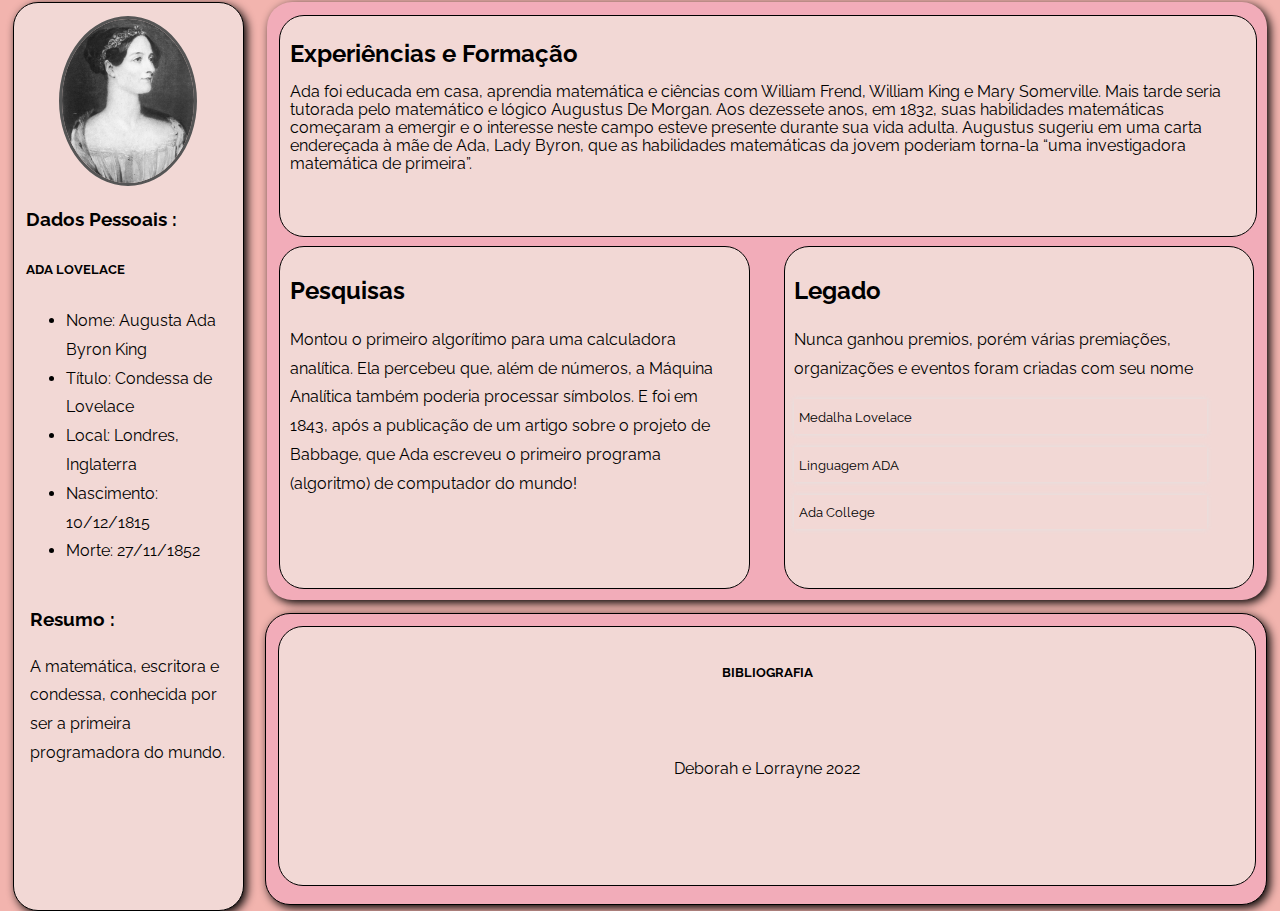
<file: paginas/index.html>
<!DOCTYPE html>
<html>

<head>
    <meta charset="UTF-8" />
    <title>Ada Lovelace</title>
    <meta name="description" content="simple CV example created with HTML and CSS" />
    <link rel="icon" href="/assets/heart-broken-solid.svg" />
    <meta name="viewport" content="initial-scale=1.0, width=device-width" />
    <link rel="stylesheet" href="https://use.fontawesome.com/releases/v5.0.13/css/all.css"
        integrity="sha384-DNOHZ68U8hZfKXOrtjWvjxusGo9WQnrNx2sqG0tfsghAvtVlRW3tvkXWZh58N9jp" crossorigin="anonymous" />
    <link rel="stylesheet" href="style.css" />
</head>

<body class="container">
    <div class="col3 col5_md col16_sm" id="ColunaEsq">
        <div class="InfosAboutMe">
            <div class="img-container" id="ProfilePhoto">
                <img id="MyPhoto" src="/assets/ada foto.jpg" />
            </div>
            <div id="MyInfos">
                <h3>Dados Pessoais :</h3>
                <h5>ADA LOVELACE</h5>
                <ul>
                    <li>Nome: Augusta Ada Byron King</li>
                    <li>Título: Condessa de Lovelace</li>
                    <li>Local: Londres, Inglaterra</li>
                    <li>Nascimento: 10/12/1815</li>
                    <li>Morte: 27/11/1852</li>
                </ul>
            </div>
            <div class="profile" id="Profile">
                <h3>Resumo :</h3>
                <p>
                    A matemática, escritora e condessa,
                    conhecida por ser a primeira programadora do mundo.
                </p>
            </div>
        </div>
    </div>
    <div class="col13 col10_md col16_sm" id="CardInfo">

        <div class="col16 col16_md col16_sm" id="Exp">
            <h2>Experiências e Formação</h2>
            <p>
                Ada foi educada em casa, aprendia matemática e ciências com William Frend,
                William King e Mary Somerville. Mais tarde seria tutorada pelo matemático e 
                lógico Augustus De Morgan. Aos dezessete anos, em 1832, 
                suas habilidades matemáticas começaram a emergir e o 
                interesse neste campo esteve presente durante sua vida adulta. 
                Augustus sugeriu em uma carta endereçada à mãe de Ada, Lady Byron, 
                que as habilidades matemáticas da jovem poderiam torna-la 
                “uma investigadora matemática de primeira”.
            </p>
        </div>
        
        <div class="col8 col16_md col16_sm" id="Education">
            <h2>Pesquisas</h2>
            <p>
                Montou o primeiro algorítimo para uma 
                calculadora analítica. Ela percebeu que, além de números, 
                a Máquina Analítica também poderia processar símbolos. 
                E foi em 1843, após a publicação de um artigo sobre o projeto de Babbage, 
                que Ada escreveu o primeiro programa (algoritmo) de computador do mundo!
            </p>
        </div>

        <div class="col8 col16_md col16_sm" id="CT">
            <h2>Legado</h2>
            <p>
                Nunca ganhou premios, porém várias premiações, 
                organizações e eventos foram criadas com seu nome
            </p>
            <a href="https://pt.wikipedia.org/wiki/Medalha_Lovelace" target="_blank">
                <p class="card">Medalha Lovelace</p>
            </a>
            <a href="https://pt.wikipedia.org/wiki/Ada_(linguagem_de_programa%C3%A7%C3%A3o)" target="_blank">
                <p class="card">Linguagem ADA</p>
            </a>
            <a href="https://www.ada.ac.uk/" target="_blank">
                <p class="card">Ada College</p>
            </a>
        </div>
    </div>
    <div class="col13 col16_md col16_sm" id="FooterBox">
        <div class="col16 col16_md col16_sm" id="Footer">
            <h5>
                BIBLIOGRAFIA
            </h5>
            <a href="https://pt.wikipedia.org/wiki/Ada_Lovelace" target="_blank">
                <i class="fas fa-book"></i>
            </a>

            <a href="http://www.ime.unicamp.br/~apmat/ada-lovelace/#:~:text=Em%201981%2C%20a%20Associa%C3%A7%C3%A3o%20de,uma%20competi%C3%A7%C3%A3o%20anual%20para%20alunas." target="_blank">
                <i class="fas fa-book-open"></i>
                
            </a>

            <p>Deborah e Lorrayne 2022</p>
        </div>
    </div>
</body>

</html>
</file>
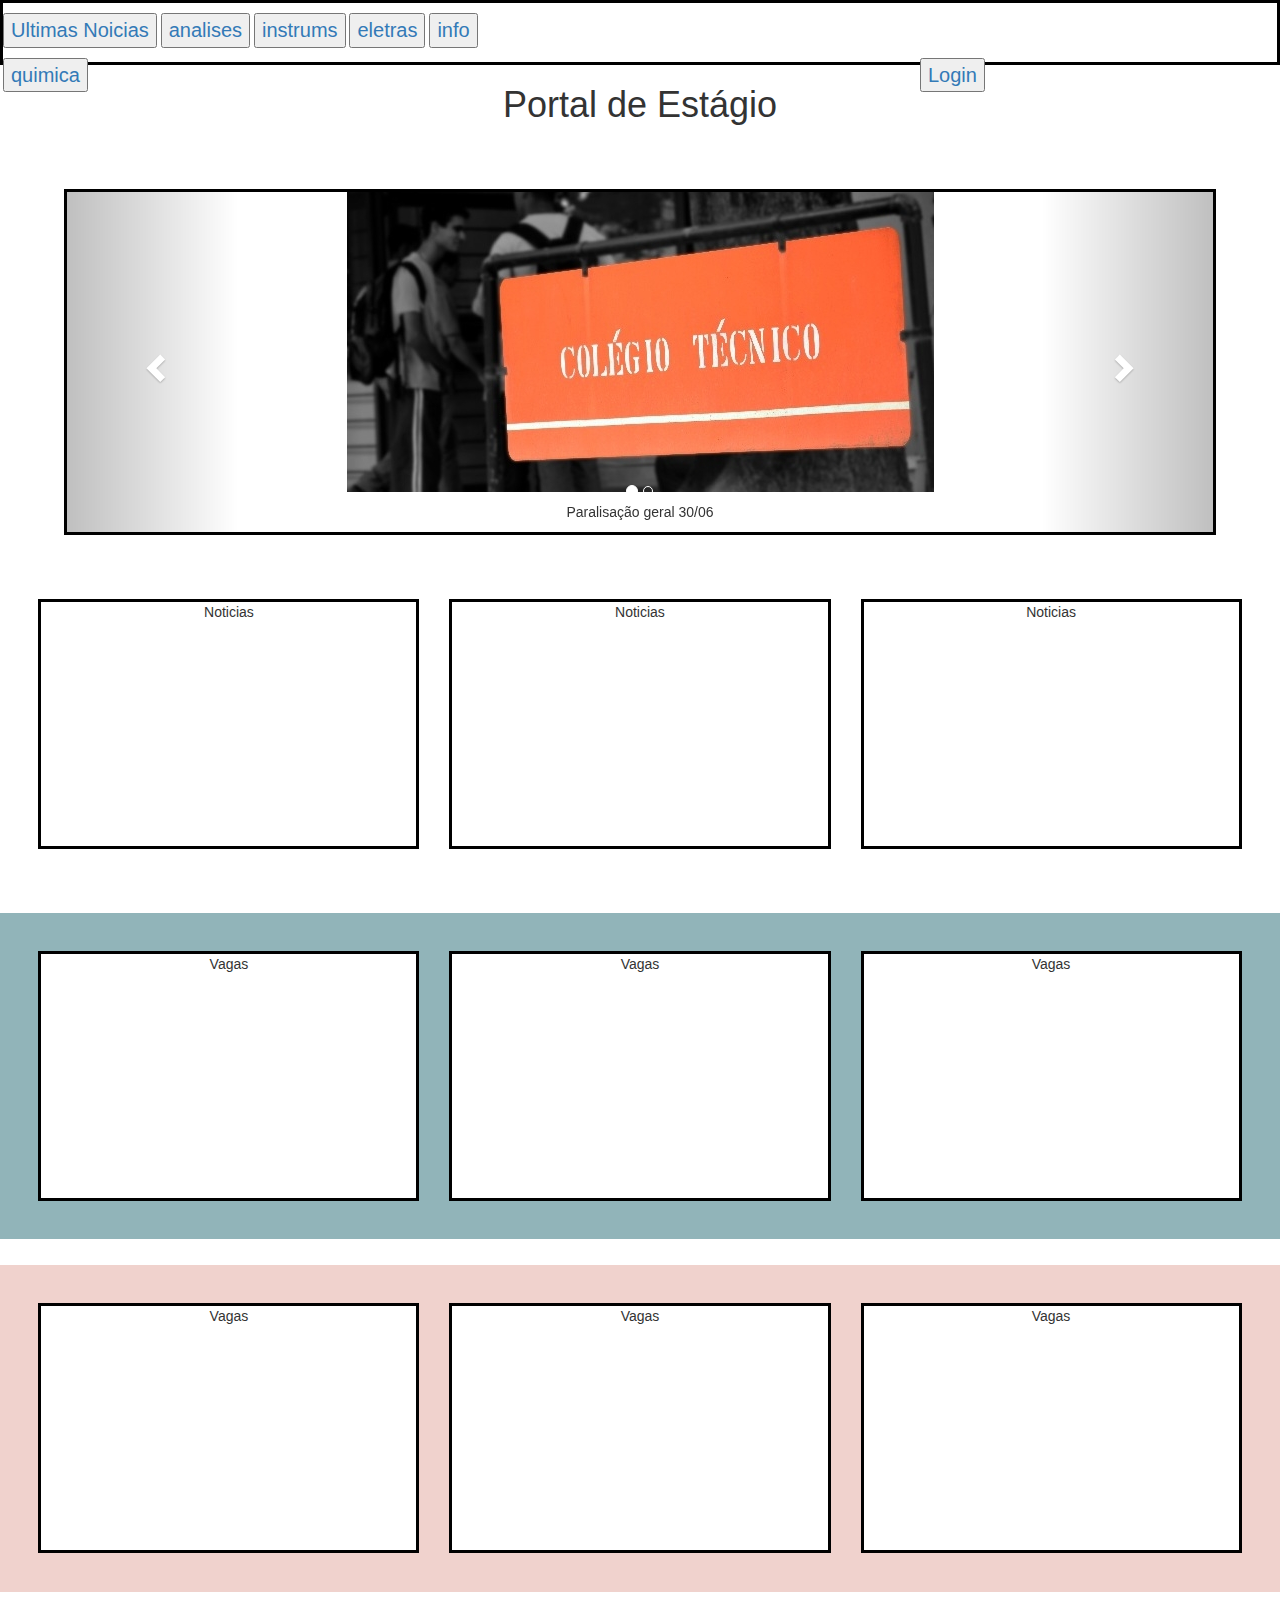
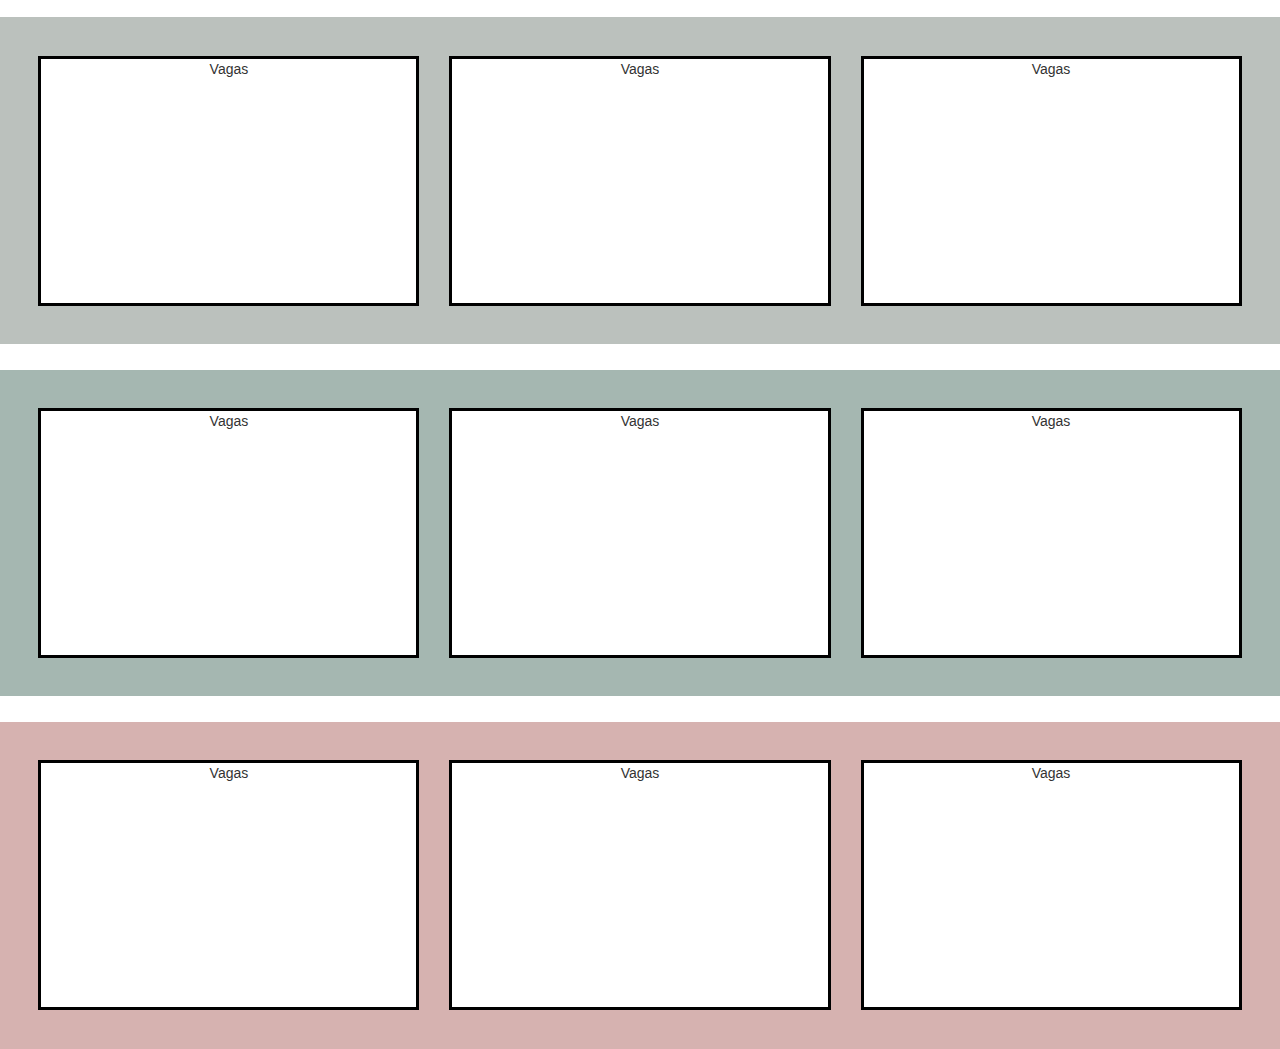
<file: Questao1/index.html>
<!DOCTYPE html>
<html>
    <head>
        <meta encoding="utf-8">
        <meta name="viewport" content="initial-scale=1.0, width=device-width"/>
        <title>Principal</title>
        <link rel="stylesheet" href="https://maxcdn.bootstrapcdn.com/bootstrap/3.3.7/css/bootstrap.min.css">
  <script src="https://ajax.googleapis.com/ajax/libs/jquery/3.2.1/jquery.min.js"></script>
  <script src="https://maxcdn.bootstrapcdn.com/bootstrap/3.3.7/js/bootstrap.min.js"></script>
        <link rel="stylesheet" tipe="text/css" href="style.css">
  </head> 
  <body>
<div id="menu"> 

          <a href="noticias.html"><input type="button" value="Ultimas Noicias" id="btnindex"></a>
           <a href="login.html"><input type="button" value="analises" id="btnanal"></a>
           <a href="login.html"><input type="button" value="instrums" id="btninstrums"></a>
           <a href="login.html"><input type="button" value="eletras" id="btneletras"></a>
            <a href="login.html"><input type="button" value="info" id="btninfo"></a>
            <a href="login.html"><input type="button" value="quimica" id="btnquim"></a>
            <a href="login.html"><input type="button" value="Login" id="btnlogin"></a>

      


            
      </div>
   <center> <h1> Portal de Estágio </h1> </center>

<div id="myCarousel" class="carousel slide" data-ride="carousel">
  <!-- Indicators -->
  <ol class="carousel-indicators">
    <li data-target="#myCarousel" data-slide-to="0" class="active"></li>
    <li data-target="#myCarousel" data-slide-to="1"></li>
   
  </ol>

  <!-- Wrapper for slides -->
  <div class="carousel-inner">
    <div class="item active">
      <center><img src="coltec.jpg" alt="Los Angeles"></center>
      <p> <center> Paralisação geral 30/06 </center></p>
    </div>

    <div class="item">
     <center> <img src="coltec2.png" alt="Chicago"> </center>
      <p> <center> Campentado de futsal irá começar essa semana! </center></p>

    </div>


  </div>

  <!-- Left and right controls -->
  <a class="left carousel-control" href="#myCarousel" data-slide="prev">
    <span class="glyphicon glyphicon-chevron-left"></span>
    <span class="sr-only">Previous</span>
  </a>
  <a class="right carousel-control" href="#myCarousel" data-slide="next">
    <span class="glyphicon glyphicon-chevron-right"></span>
    <span class="sr-only">Next</span>
  </a>
</div>




    <div class = "container1"> 
      <div class="row">
      <div class="col-md-4">
<div class="card"> 
        <center><p>Noticias</p></center>
    </div>
      </div>
      <div class="col-md-4">
        <div class="card"> 
        <center><p>Noticias</p></center>
    </div>
      </div>
      <div class="col-md-4">
        <div class="card"> 
        <center><p>Noticias</p></center>
    </div>
      </div>
    </div>
    </div>




    <div class = "container2"> 
      <div class="row">
      <div class="col-md-4">
<div class="card"> 
        <center><p>Vagas</p></center>
    </div>
      </div>
      <div class="col-md-4">
        <div class="card"> 
        <center><p>Vagas</p></center>
    </div>
      </div>
      <div class="col-md-4">
        <div class="card"> 
        <center><p>Vagas</p></center>
    </div>
      </div>
    </div>
    </div>

    <div class = "container3"> 
      <div class="row">
      <div class="col-md-4">
<div class="card"> 
        <center><p>Vagas</p></center>
    </div>
      </div>
      <div class="col-md-4">
        <div class="card"> 
        <center><p>Vagas</p></center>
    </div>
      </div>
      <div class="col-md-4">
        <div class="card"> 
        <center><p>Vagas</p></center>
    </div>
      </div>
    </div>
    </div>

    <div class = "container4"> 
      <div class="row">
      <div class="col-md-4">
<div class="card"> 
        <center><p>Vagas</p></center>
    </div>
      </div>
      <div class="col-md-4">
        <div class="card"> 
        <center><p>Vagas</p></center>
    </div>
      </div>
      <div class="col-md-4">
        <div class="card"> 
        <center><p>Vagas</p></center>
    </div>
      </div>
    </div>
    </div>

    <div class = "container5"> 
      <div class="row">
      <div class="col-md-4">
<div class="card"> 
        <center><p>Vagas</p></center>
    </div>
      </div>
      <div class="col-md-4">
        <div class="card"> 
        <center><p>Vagas</p></center>
    </div>
      </div>
      <div class="col-md-4">
        <div class="card"> 
        <center><p>Vagas</p></center>
    </div>
      </div>
    </div>
    </div>

    <div class = "container6"> 
      <div class="row">
      <div class="col-md-4">
<div class="card"> 
        <center><p>Vagas</p></center>
    </div>
      </div>
      <div class="col-md-4">
        <div class="card"> 
        <center><p>Vagas</p></center>
    </div>
      </div>
      <div class="col-md-4">
        <div class="card"> 
        <center><p>Vagas</p></center>
    </div>
      </div>
    </div>
    </div>


  </body>
</html>
</file>
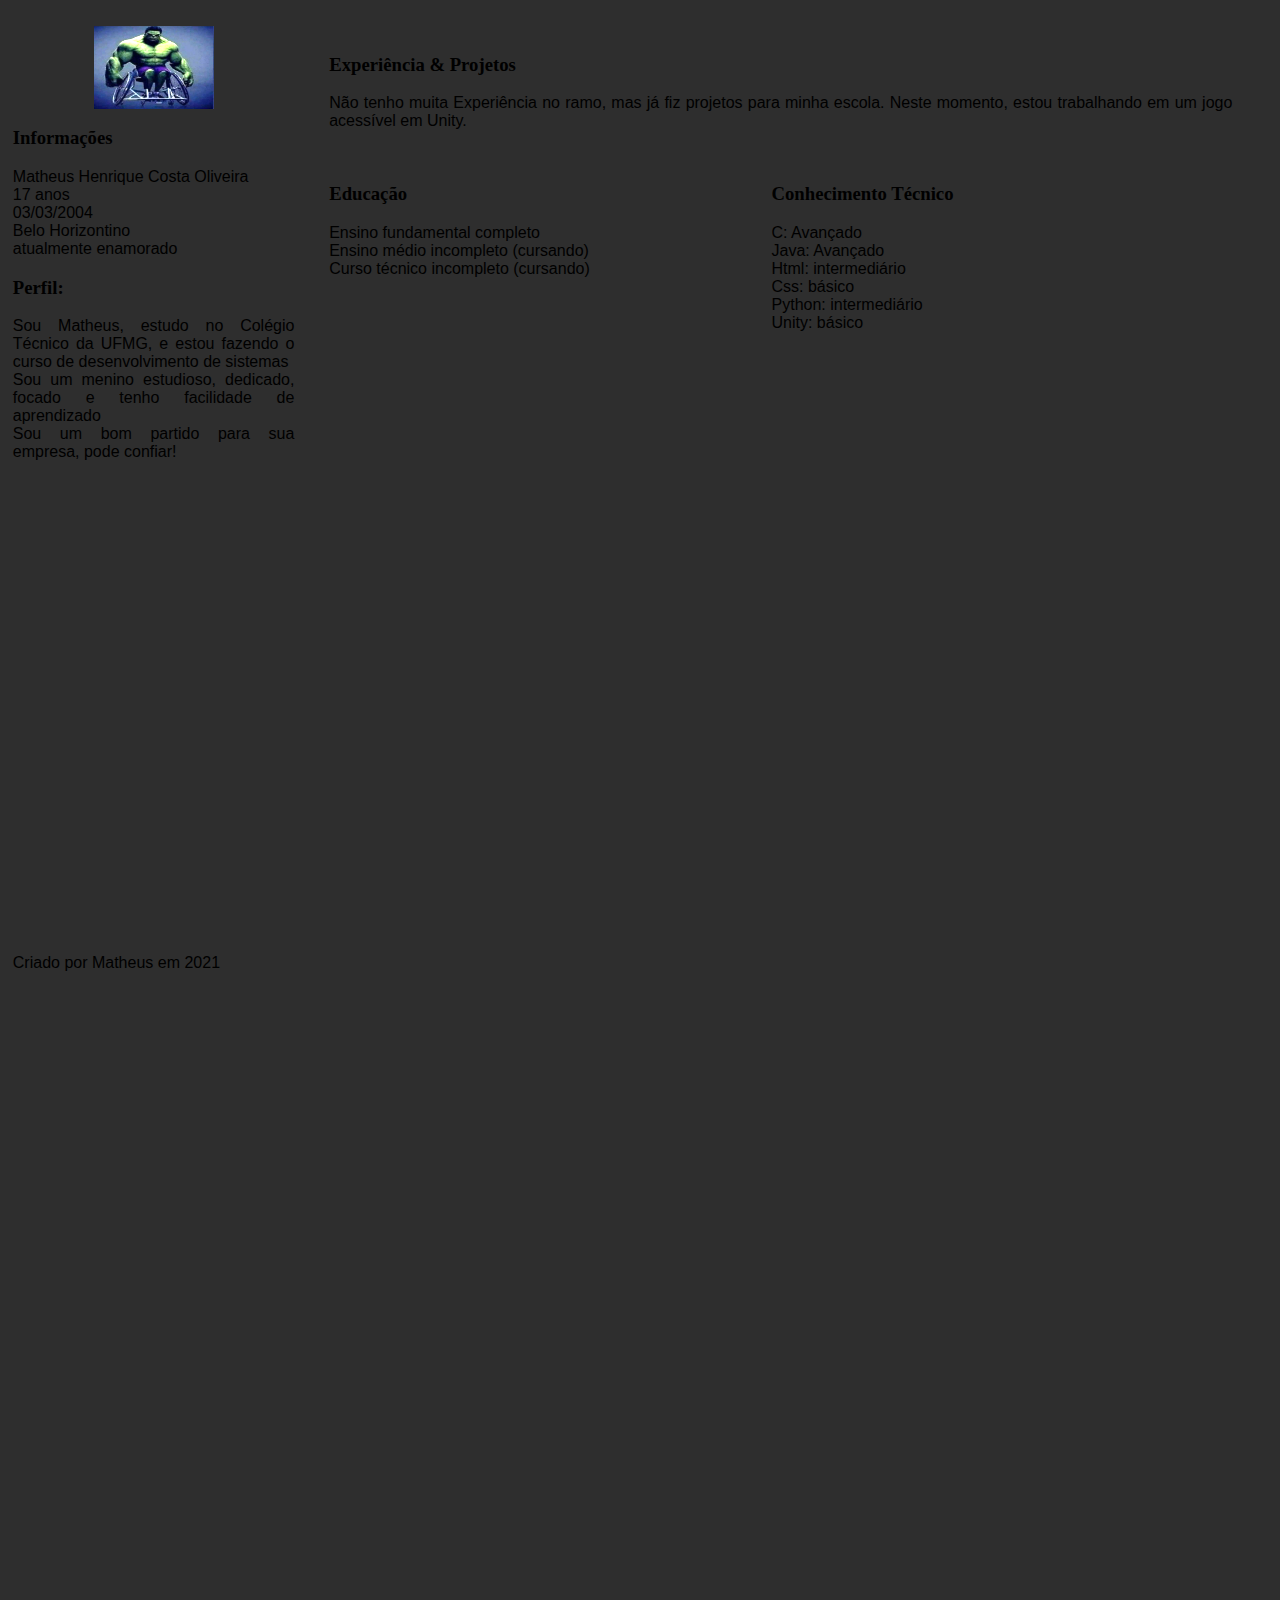
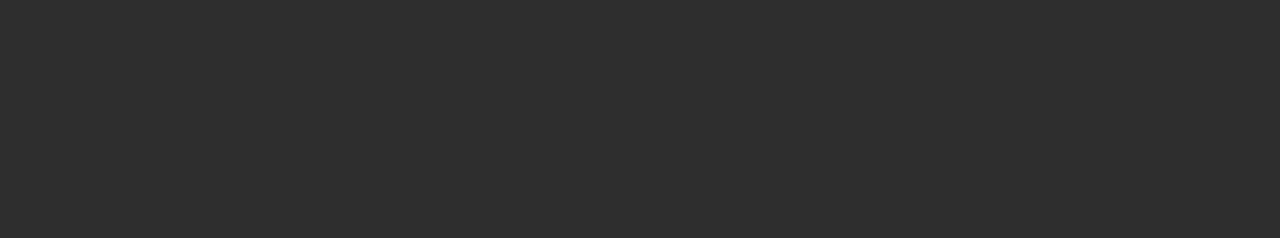
<file: main.html>
<!DOCTYPE hmtl>
<hmtl>
<head>
    <title>Curriculum vitae</title>
    <meta name="viewport" content="initial-scale=1.0, width=device-width"/>
    <link rel="stylesheet" href="style.css">
    <link rel="stylesheet" href="Layout.css">
</head>
<body class="container">
    <div class="col4 col5_md col16_sm" id="CardLeft">
        <div class="info" >
            <div>
                <img src="hulk.jpg" width="120px" id="foto">
            </div>   
            <div id="eu">
                <h3>Informações</h3>
                <p>
                Matheus Henrique Costa Oliveira <br>
                17 anos <br>
                03/03/2004 <br>
                Belo Horizontino <br>
                atualmente enamorado <br>
                </p>
                
            </div>         
            <div id="perfil">
                <h3>Perfil:</h3>
                <p>Sou Matheus, estudo no Colégio Técnico da UFMG, e estou fazendo o curso de desenvolvimento de sistemas <br>
                Sou um menino estudioso, dedicado, focado e tenho facilidade de aprendizado <br>
                Sou um bom partido para sua empresa, pode confiar!</p>
            </div>
        </div>
    </div>
    <div class="col12 col11_md col16_sm" id="CardRight">
        <div class="col16 col16_md col16_sm" id="bloco1">
            <h3>Experiência & Projetos</h3>
            <p>Não tenho muita Experiência no ramo, mas já fiz projetos para minha escola. Neste momento, estou trabalhando em um jogo acessível em Unity.</p>
        </div>
        <div class="col8 col16_md col16_sm" id="bloco2">
            <h3>Educação</h3>
            <p>Ensino fundamental completo <br>
            Ensino médio incompleto (cursando) <br>
            Curso técnico incompleto (cursando) </p>
        </div>
        <div class="col8 col16_md col16_sm" id="bloco3">
            <h3>Conhecimento Técnico</h3>
            <p>C: Avançado <br>
            Java: Avançado <br>
            Html: intermediário <br>
            Css: básico <br>
            Python: intermediário <br>
            Unity: básico <br></p>
        </div>
    </div>
    <div class="col12 col16_md col16_sm" id="rodape">
        <p>Criado por Matheus em 2021</p>
    </div>
</body>
</hmtl>
</file>
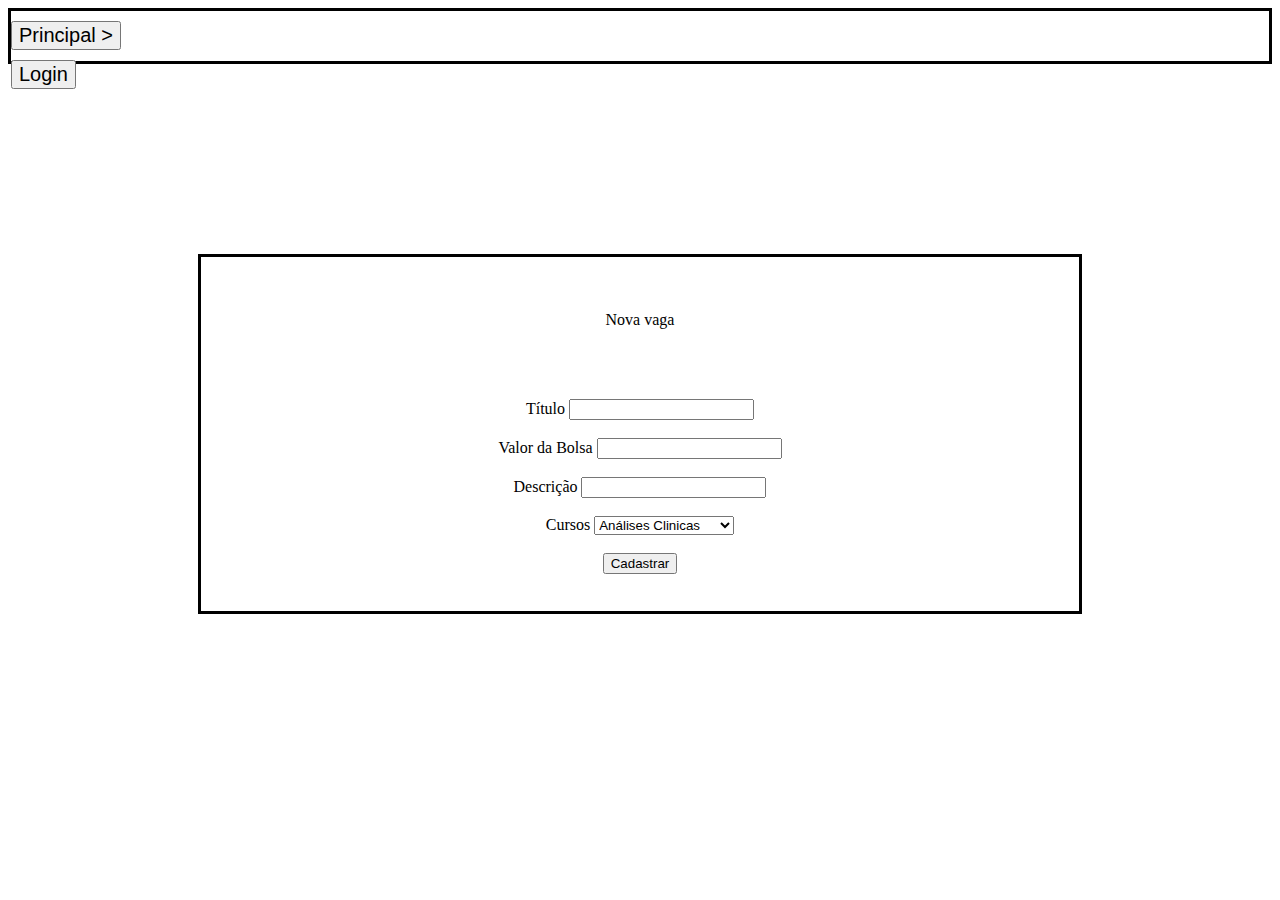
<file: Questao1/cadastro.html>
<!DOCTYPE html>
<html>
    <head>
        <meta encoding="utf-8">
        <meta name="viewport" content="initial-scale=1.0, width=device-width"/>
        <title>Cadastro </title>
        <link rel="stylesheet" tipe="text/css" href="stylec.css">
  </head> 
  <body>
      <div id="menu"> 

        <a href="index.html"><input type="button" value="Principal >" id="btnindex"></a>
        <a href="login.html"><input type="button" value="Login" id="btnlogin"></a>
            
      </div>
      <div id="cadastro"> 
        <form action="index.html" method="post">
            <p> Nova vaga </p><br><br><br>
           Título  <input type="text" name="titulo"><br><br>
           Valor da Bolsa <input type="text" name="valorbolsa"><br><br>
           Descrição <input type="text" name="descricao"><br><br>
           Cursos <select>
                 <option value="analises">Análises Clinicas</option>
                 <option value="instrums">Atomação Industrial</option>
                 <option value="eletras">Eletrônica</option>
                 <option value="info">Informática</option>
                 <option value="quimica">Química</option>
            </select>
            <br><br>
           <input type="submit" value="Cadastrar">
           </form>
      </div>



  </body>
</html>
</file>
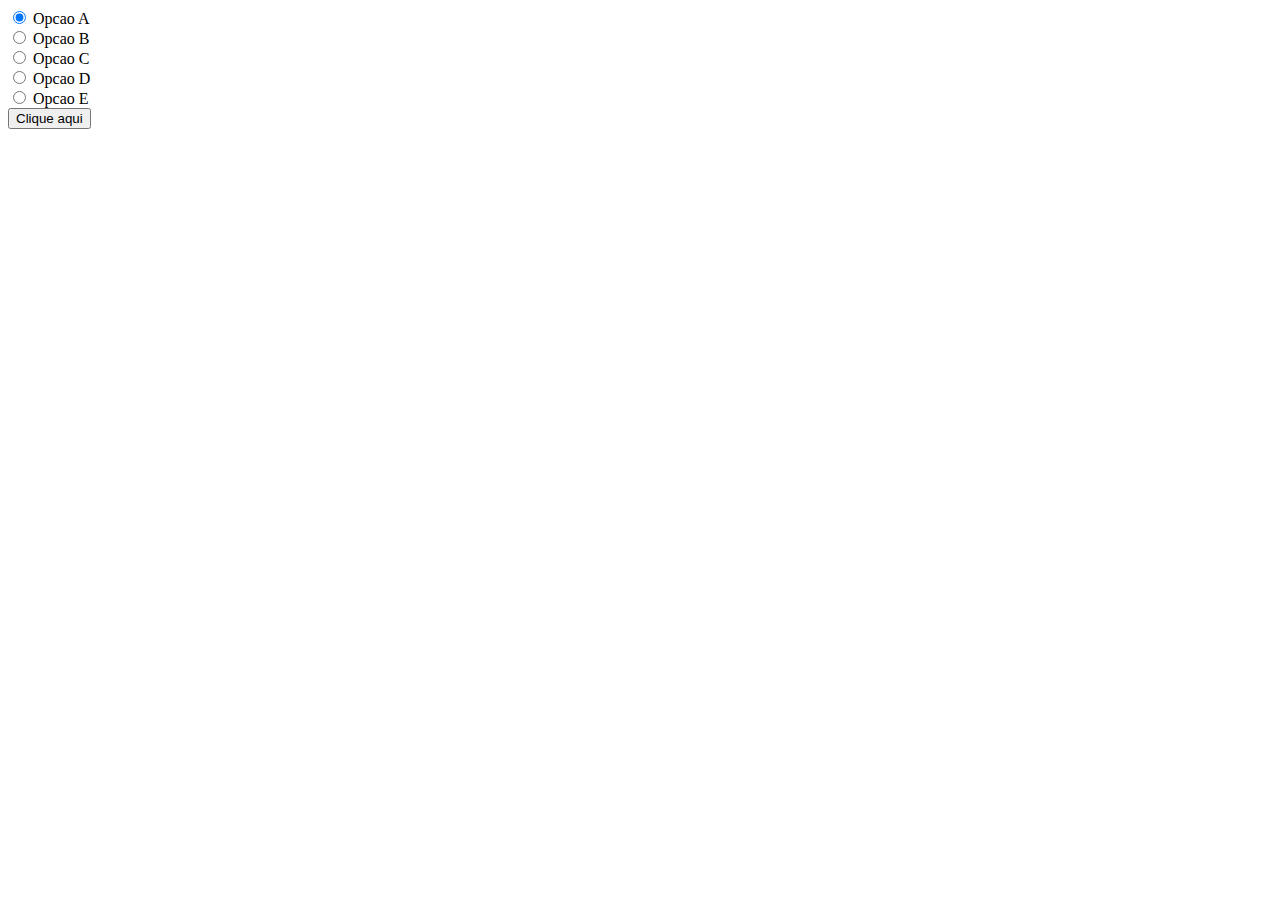
<file: Recuperacao-1o-Trimestre/javascript questao/tudoOuNada.html>
<!DOCTYPE html>
<html>
<body>

<script>
var mat = [
	[0, 0, 0, 0],
	[0, 0, 0, 0],
	[0, 0, 0, 0],
	[0, 0, 0, 0]
];

var A = function(a,b){
	return a+b; 
};

var B = function(a,b){
	return a*b; 
};

var C = function(a,b){
	return i == j ? 1 : 0;
};

var D = function(a,b){
	return i^2/(j+1);
};

var E = function(a,b){
	return i > j ? 1 : (i < j ? 5 : 0); 
};

function makeMat(arg) {
	for(i=0;i<4;i++){
    	for(j=0;j<4;j++){
        	mat[i][j] = arg(i,j);
            document.write(arg(i,j) + " ");
        }
        document.write("<br>");
    }
}

function compara() {
	if (document.getElementById('opA').checked) {
    	makeMat(A);
    }
    if (document.getElementById('opB').checked) {
    	makeMat(B);
    }
    if (document.getElementById('opC').checked) {
    	makeMat(C);
    }
    if (document.getElementById('opD').checked) {
    	makeMat(D);
    }
    if (document.getElementById('opE').checked) {
    	makeMat(E);
    }
}

</script>

  <input type="radio" name="func" value="0" id="opA" checked> Opcao A <br>
  <input type="radio" name="func" value="1" id="opB"> Opcao B <br>
  <input type="radio" name="func" value="2" id="opC"> Opcao C <br>
  <input type="radio" name="func" value="3" id="opD"> Opcao D <br>
  <input type="radio" name="func" value="4" id="opE"> Opcao E<br>
<button onclick="compara()">Clique aqui</button>


</body>
</html>
</file>
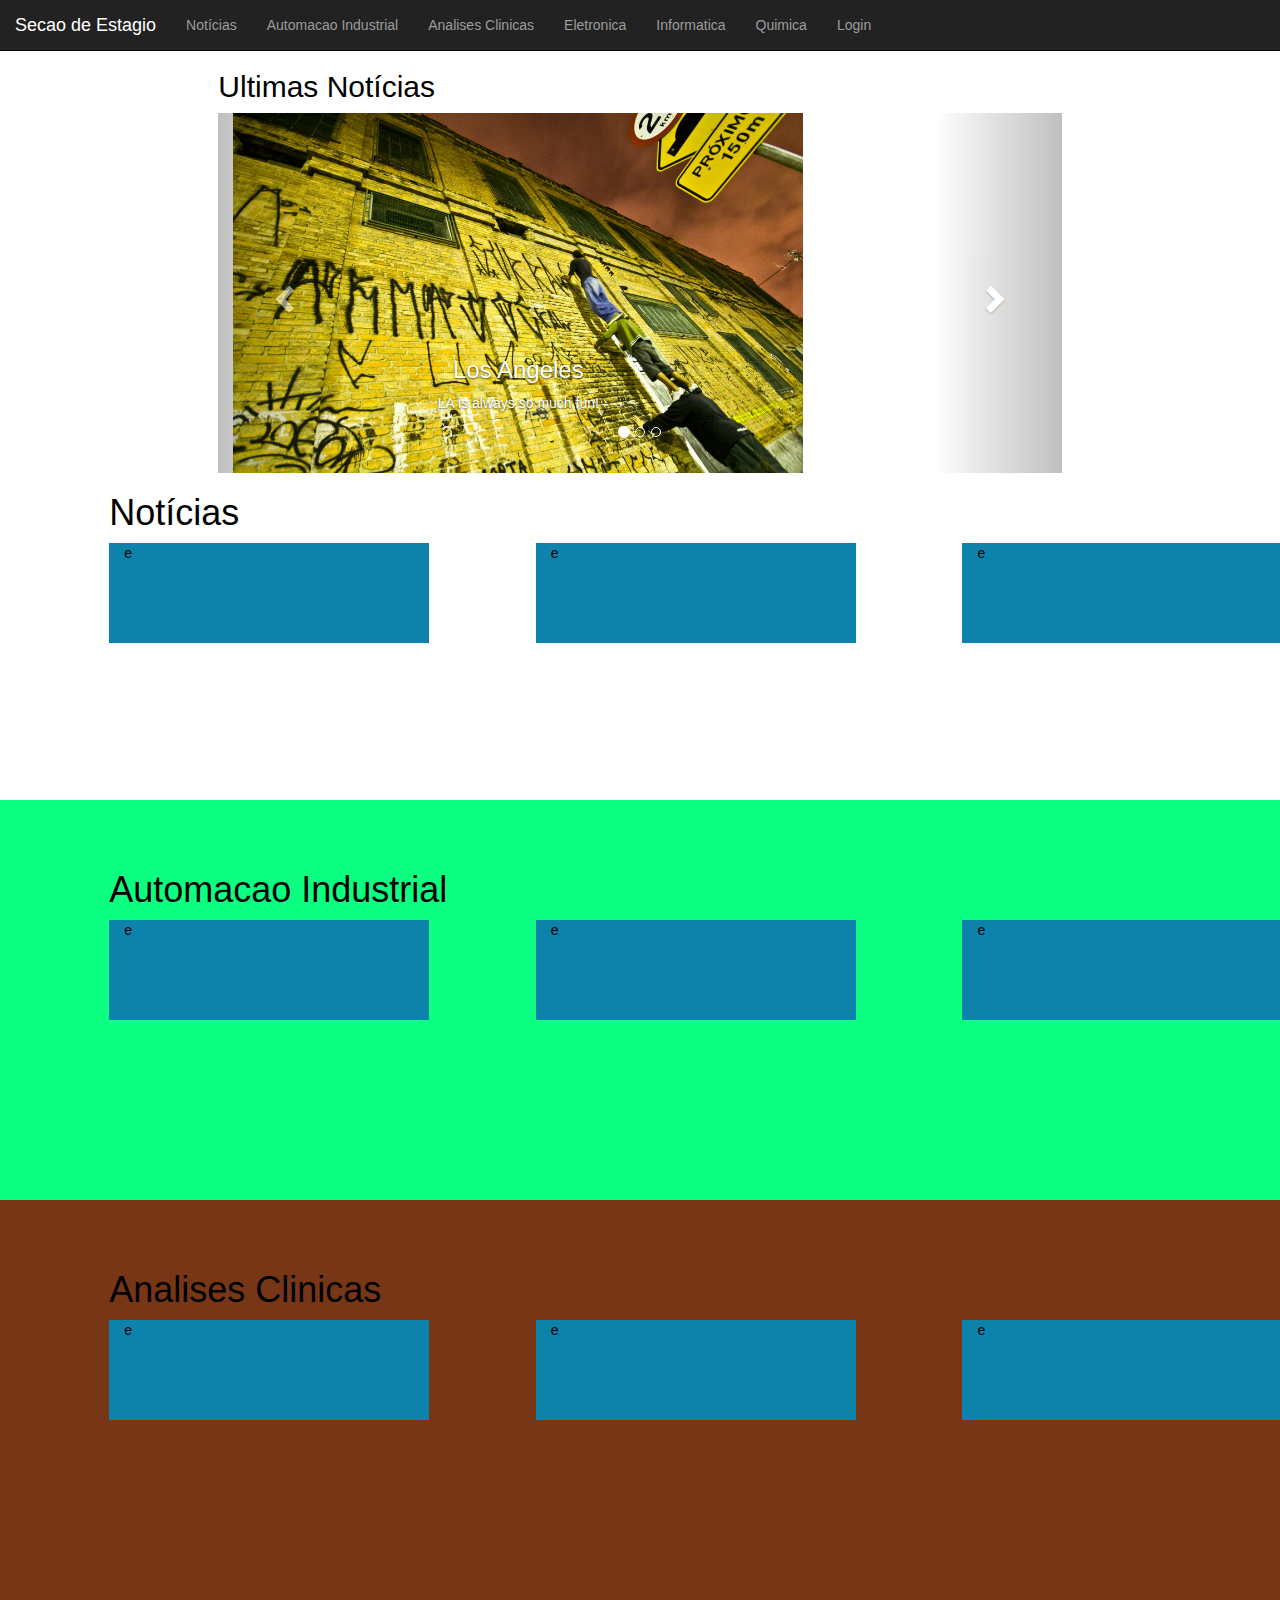
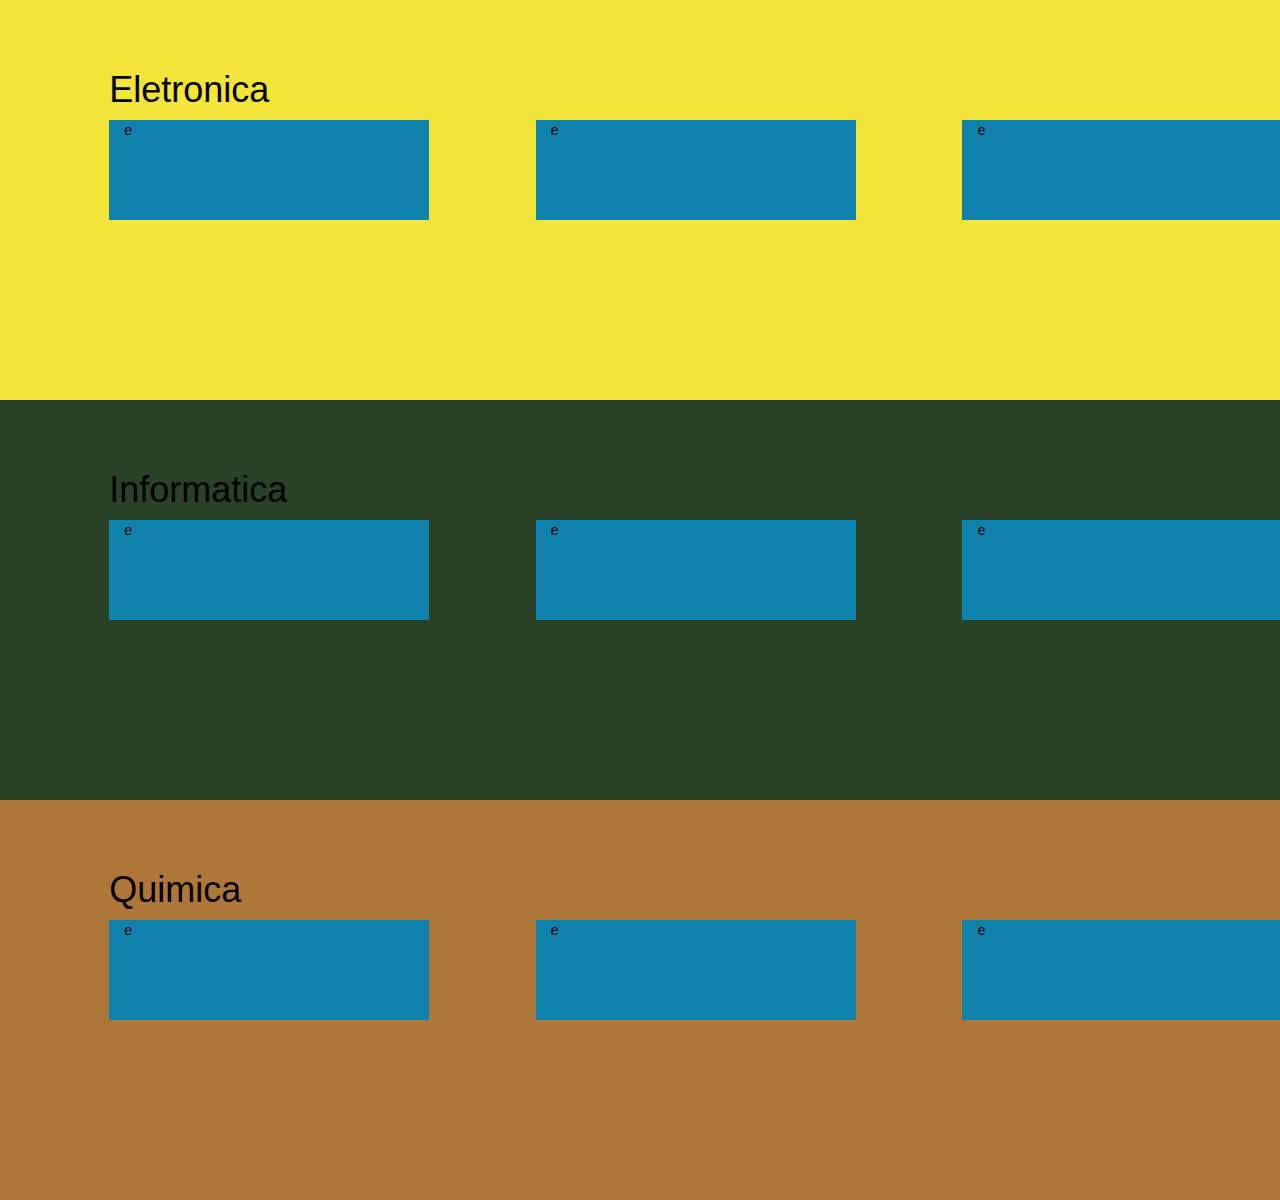
<file: Secao Estagio/principal/principal.html>
<!DOCTYPE html>
<html>
<head>
<title>Seçao de Estágio</title>
  <meta charset="utf-8">
  <meta name="viewport" content="width=device-width, initial-scale=1">
  <link rel="stylesheet" href="https://maxcdn.bootstrapcdn.com/bootstrap/3.3.7/css/bootstrap.min.css">
  <script src="https://ajax.googleapis.com/ajax/libs/jquery/3.2.1/jquery.min.js"></script>
  <script src="https://maxcdn.bootstrapcdn.com/bootstrap/3.3.7/js/bootstrap.min.js"></script>
  <link rel="stylesheet" href="css/stylePrincipal.css">
  
</head>
<body data-spy="scroll" data-target=".navbar" data-offset="50">

<nav class="navbar navbar-inverse navbar-fixed-top">
  <div class="container-fluid">
    <div class="navbar-header">
        <button type="button" class="navbar-toggle" data-toggle="collapse" data-target="#myNavbar">
          <span class="icon-bar"></span>
          <span class="icon-bar"></span>
          <span class="icon-bar"></span>                        
      </button>
      <a class="navbar-brand" href="#">Secao de Estagio</a>
    </div>
    <div>
      <div class="collapse navbar-collapse" id="myNavbar">
        <ul class="nav navbar-nav">
          <li><a href="#noticias">Notícias</a></li>
          <li><a href="#eAutomacao">Automacao Industrial</a></li>
          <li><a href="#eAnalises">Analises Clinicas</a></li>
          <li><a href="#eEletronica">Eletronica</a></li>
          <li><a href="#eInformatica">Informatica</a></li>
          <li><a href="#eQuimica">Quimica</a></li>
          <li><a href="login.html">Login</a></li>
        </ul>
      </div>
    </div>
  </div>
</nav>    

<div class="containerCarous row ">
<div class="col-xs-10 col-sm-10 col-md-8 col-lg-8 col-lg-offset-2 col-md-offset-2">
  <h2>Ultimas Notícias</h2>
  <div id="myCarousel" class="carousel slide " data-ride="carousel">
    <!-- Indicators -->
    <ol class="carousel-indicators">
      <li data-target="#myCarousel" data-slide-to="0" class="active"></li>
      <li data-target="#myCarousel" data-slide-to="1"></li>
      <li data-target="#myCarousel" data-slide-to="2"></li>
    </ol>

    <!-- Wrapper for slides -->
    <div class="carousel-inner">

      <div class="item active col-xs-12 col-sm-12 col-md-12 col-lg-12">
          <img src="pixacao.jpg" alt="pixacao" height="400">
        <div class="carousel-caption">
          <h3>Los Angeles</h3>
          <p>LA is always so much fun!</p>
        </div>
      </div>

      <div class="item col-xs-12 col-sm-12 col-md-12 col-lg-12">
          <img src="ancap.jpg" alt="bandeira ancap" height="400">
        <div class="carousel-caption">
          <h3>Chicago</h3>
          <p>Thank you, Chicago!</p>
        </div>
      </div>
    
      <div class="item col-xs-12 col-sm-12 col-md-12 col-lg-12">
          <img src="viola.jpg" alt="violao" height="400">
        <div class="carousel-caption">
          <h3>New York</h3>
          <p>We love the Big Apple!</p>
        </div>
      </div>
  
    </div>

    <!-- Left and right controls -->
    <a class="left carousel-control" href="#myCarousel" data-slide="prev">
      <span class="glyphicon glyphicon-chevron-left"></span>
      <span class="sr-only">Anterior</span>
    </a>
    <a class="right carousel-control" href="#myCarousel" data-slide="next">
      <span class="glyphicon glyphicon-chevron-right"></span>
      <span class="sr-only">Seguinte</span>
    </a>
  </div>
  </div>
</div>

<div id="noticias" class="row">
    <div class="col-xs-12 col-sm-12 col-md-10 col-md-offset-1 col-lg-12">
  <h1>Notícias</h1>
        <div class="peca col-xs-3 col-sm-3 col-md-3 col-lg-3  thumb"><p>e</p> </div>
        <div class="peca col-xs-3 col-sm-3 col-md-3 col-md-offset-1 col-lg-3  thumb"><p>e</p> </div>
        <div class="peca col-xs-3 col-sm-3 col-md-3 col-md-offset-1 col-lg-3  thumb"><p>e</p> </div>
  </div>
</div>
<div id="eAutomacao" class="row">
    <div class="col-xs-12 col-sm-12 col-md-10 col-md-offset-1 col-lg-12">
  <h1>Automacao Industrial</h1>
        <div class="peca col-xs-3 col-sm-3 col-md-3 col-lg-3  thumb"> <p>e</p></div>
        <div class="peca col-xs-3 col-sm-3 col-md-3 col-md-offset-1 col-lg-3  thumb"><p>e</p> </div>
        <div class="peca col-xs-3 col-sm-3 col-md-3 col-md-offset-1 col-lg-3  thumb"><p>e</p> </div>
  </div>
</div>
<div id="eAnalises" class="row">
    <div class="col-xs-12 col-sm-12 col-md-10 col-md-offset-1 col-lg-12">
  <h1>Analises Clinicas</h1>
        <div class="peca col-xs-3 col-sm-3 col-md-3 col-lg-3  thumb"><p>e</p> </div>
        <div class="peca col-xs-3 col-sm-3 col-md-3 col-md-offset-1 col-lg-3  thumb"><p>e</p> </div>
        <div class="peca col-xs-3 col-sm-3 col-md-3 col-md-offset-1 col-lg-3  thumb"><p>e</p> </div>
</div>
  </div>
<div id="eEletronica" class="row">
    <div class="col-xs-12 col-sm-12 col-md-10 col-md-offset-1 col-lg-12">
  <h1>Eletronica</h1>
        <div class="peca col-xs-3 col-sm-3 col-md-3 col-lg-3  thumb"><p>e</p> </div>
        <div class="peca col-xs-3 col-sm-3 col-md-3 col-md-offset-1 col-lg-3  thumb"><p>e</p> </div>
        <div class="peca col-xs-3 col-sm-3 col-md-3 col-md-offset-1 col-lg-3  thumb"><p>e</p> </div>
  </div>
</div>
<div id="eInformatica" class="row">
    <div class="col-xs-12 col-sm-12 col-md-10 col-md-offset-1 col-lg-12">
  <h1>Informatica</h1>
        <div class="peca col-xs-3 col-sm-3 col-md-3 col-lg-3  thumb"><p>e</p> </div>
        <div class="peca col-xs-3 col-sm-3 col-md-3 col-md-offset-1 col-lg-3  thumb"><p>e</p> </div>
        <div class="peca col-xs-3 col-sm-3 col-md-3 col-md-offset-1 col-lg-3  thumb"><p>e</p> </div>
  </div>
</div>
<div id="eQuimica" class="row">
    <div class="col-xs-12 col-sm-12 col-md-10 col-md-offset-1 col-lg-12">
  <h1>Quimica</h1>
        <div class="peca col-xs-3 col-sm-3 col-md-3 col-lg-3  thumb"><p>e</p> </div>
        <div class="peca col-xs-3 col-sm-3 col-md-3 col-md-offset-1 col-lg-3  thumb"><p>e</p> </div>
        <div class="peca col-xs-3 col-sm-3 col-md-3 col-md-offset-1 col-lg-3  thumb"><p>e</p> </div>
  </div>
  </div>
</div>

</body>
</html>
</file>
<file: paginas/style.css>
@import url('https://fonts.googleapis.com/css?family=Raleway');

body {
  margin: 0;
  font-family: 'Raleway';
  font-size: 16px;
  line-height: 1.8em;
  background-color: #F2B4AE;
}

#Footer a{
  color: #D9899E;
  padding: 2%;
  text-decoration: none;
}

a{
    text-decoration: none;
    color: black;
}

a:hover {
  opacity: 0.5;
}

article {
  padding:0 1em;
}

section{
  margin: 1em;
  padding: 1em;
}

header, main, footer {
  margin: 0 auto;
}

header {
  padding: 2em;
  text-align: center;
  background-size: cover;
  background-position: fixed;
  color: #F2D8D5;
}

header section {
  margin: 0 auto;
  max-width: 640px;
}

header img {
  border-radius: 50%;
  max-width: 150px;
}

h1 {
  text-transform: uppercase;
  margin: 1em 0;
}

h3, h4 {
  font-weight: bold;
}


 
 .img-container img{
    width: 100%;
    height: 100%;
    -webkit-transition: -webkit-transform .5s ease;
    transition: transform .5s ease;
 }
 
 .img-container:hover img{
    -webkit-transform: scale(1.1);
    transform: scale(1.1);
 }
 


#Exp{
  border: solid black 1px;
  border-radius: 25px;
  height: 35%;
  margin-bottom: 1%;
  background-color: #F2D8D5;
  line-height: 2vh;
}

#FooterBox {
  border: solid black 1px;
  border-radius: 25px;
  box-shadow: 3px 3px 10px black;
  background-color: #F2ACB9;
  height: 30%;
  float: right;
  margin-left: 1%;
  margin-top: 1%;
}

#Footer{
  text-align: center;
  background-size: cover;
  background-position: fixed;
  color: black;
  border: solid black 1px;
  border-radius: 25px;
  height: 90%;
  background-color: #F2D8D5;
}

#Education{
  border: solid black 1px;
  border-radius: 25px;
  height: 56%;
  margin-right: 1.75%;
  background-color: #F2D8D5;
}

#CT{
  border: solid black 1px;
  border-radius: 25px;
  height: 56%;
  margin-left: 1.75%;
  background-color: #F2D8D5;
}

#ProfilePhoto{
  display: flex;
  justify-content: center;
  filter: grayscale(80%);
}

#Profile{
    padding: 2%;
}

.profile:hover{
    background-color: #D9899E;
}

#MyPhoto{
  border-radius: 50%;
  max-width: 65%;
  border: 3px solid #555;
}

#ColunaEsq{
  height: 100%;
  background-color: #F2D8D5;
  border-radius: 25px;
  box-shadow: 3px 3px 10px black;
  border: solid black 1px;
  border-radius: 25px;
}

.card{
  padding: 1%;
  width: 90%;
  box-shadow: 0 0 5px 0px #e2e2e2;
  position: relative;
  height: 8%;
  font-size: small;
}

.card:after,
.card:before {
  content: "";
  position: absolute;
  bottom: 0;
  top: 0;
  left: 0;
  right: 0;
  transition: transform .3s ease-in-out;
}

.card:before{
  border-left: 1px solid #F2ACB9;
  border-right: 1px solid #F2ACB9;
  transform: scaleY(0);
}

.card::after{
  border-top: 1px solid #D9899E;
  border-bottom: 1px solid #D9899E;
  transform: scaleX(0);
}

.card:hover:before {
  transform: scaleY(1);
}

.card:hover:after {
  transform: scaleX(1);
}

html, body { height: 100%; }.container {
  padding: 2px;
  max-width: 1400px;
  max-height: 1050px;
  width: 98%;
  min-width: 350px;
  height: 98%;
  margin:auto;
  border-radius:1%;
}

.col1, .col2, .col3, .col4, .col5, .col6, .col7, .col8, 
.col9, .col10, .col11, .col13, .col14, .col15, .col16 {
  float: left;
  padding: 1%;
}

.col1{
  width: 4.25%;
}

.col2{
  width: 10.5%;
  padding: 1%;
}

.col3{
  width: 16.25%;
}

.col4{
  width: 22%;
}

.col5{
  width: 29.25%;
}

.col6{
  width: 35.5%;
}

.col7{
  width: 41.75%;
}

.col8{
  width: 46%;
}

.col9{
  width: 54.25%;
}

.col10{
  width: 60.5%;
}

.col11{
  width: 66.75%;
}

.col12{
  width: 72%;
  height: 100%;
}

.col13{
  width: 77.75%;
  height: 100%;
}

.col14{
  width: 85.5%;
}

.col15{
  width: 91.75%;
}

.col16{
  width: 98%;
  
}

.fab {
  border: 1px solid white;
  border-radius: 50%;
  font-size: 200%;
  width: 1.5em;
  height: 1.5em;
  line-height: 1.5em;
  margin: 5px;
  text-align: center;
}

a .fab {
  color: white;
}

.InfosAboutMe {
  float: lefet;
}

#CardInfo {

  float: right;
  box-shadow: 3px 3px 10px black;
  border-radius: 25px;
  height: 65%;
  background-color: #F2ACB9;

}

@media screen and (max-width: 959px) {
 
  .col1_md .col2_md .col3_md .col4_md .col5_md .col6_md .col7_md .col8_md 
.col9_md .col10_md, .col11_md, .col12_md, .col13_md, .col14_md, .col15_md, .col16_md {
  float: left;
  padding: 1%;
}

.col1_md{
  width: 4.25%;
}

.col2_md{
  width: 10.5%;
}

.col3_md{

  width: 16.75%;
}

.col4_md{
  width: 22%;
}

.col5_md{
  width: 29.25%;
}

.col6_md{
  width: 35.5%;
}

.col7_md{
  width: 41.75%;
}

.col8_md{
  width: 46%;
}

.col9_md{
  width: 54.25%;
}

.col10_md{
  width: 60.5%;
}

.col11_md{
  width: 66.75%;
}

.col12_md{
  width: 72%;
  height: 100%;
}

.col13_md{
  width: 78.25%;
}

.col14_md{
  width: 85.5%;
}

.col15_md{
  width: 91.75%;
}

.col16_md{
  width: 98%;
  
}

#CardInfo{
  height: 78%;
}

#ColunaEsq{
  height: 78%;
}

#Exp{
  height: 31.4%;
  line-height: 1.5vh;
}

#Education{
  height: 31.4%;
  margin-bottom: 1%;
}

#CT{
  height: 31.6%;
  margin-left: 0%;
  margin-bottom: 1%;
}

#FooterBox{
  height: 20%;
}

}


@media screen and (max-width: 647px) {

    *{
        font-size: 98%;
    }

  .col1_sm .col2_sm .col3_sm .col4_sm .col5_sm .col6_sm .col7_sm .col8_sm 
  .col9_sm .col10_sm, .col11_sm, .col12_sm, .col13_sm, .col14_sm, .col15_sm, .col16_sm {
    float: left;
    padding: 1%;
  }
  
  .col1_sm{
    width: 4.25%;
  }
  
  .col2_sm{
    width: 10.5%;
  }
  
  .col3_sm{
  
    width: 16.75%;
  }
  
  .col4_sm{
    width: 22%;
  }
  
  .col5_sm{
    width: 28.25%;
  }
  
  .col6_sm{
    width: 35.5%;
  }
  
  .col7_sm{
    width: 41.75%;
  }
  
  .col8_sm{
    width: 46%;
  }
  
  .col9_sm{
    width: 54.25%;
  }
  
  .col10_sm{
    width: 60.5%;
  }
  
  .col11_sm{
    width: 65.75%;
  }
  
  .col12_sm{
    width: 72%;
    height: 100%;
  }
  
  .col13_sm{
    width: 78.25%;
  }
  
  .col14_sm{
    width: 85.5%;
  }
  
  .col15_sm{
    width: 91.75%;
  }
  
  .col16_sm{
    width: 98%;
    
  }

  .card{
    -webkit-margin-before: 0.5em;
    -webkit-margin-after: 0.5em;
  }

  #Exp{
    line-height: 1.5vh;
  }

  #MyPhoto{
      max-width: 30%;
  }


}
</file>
<file: Questao1/style.css>
#myCarousel {
    margin-top: 5%;
    margin-left: 5%;
    margin-right: 5%;
    border: 3px solid black;
}
#menu {
    height: 65px;

    border: 3px solid black;


}

#btnindex {
    margin-top: 10px;
    align-content: left;
    font-size: 20px;

}
#btnanal {
 margin-top: 10px;
    align-content: left;
    font-size: 20px;
}
#btninstrums {
 margin-top: 10px;
    align-content: left;
    font-size: 20px;
}
#btneletras {
 margin-top: 10px;
    align-content: left;
    font-size: 20px;
}
#btninfo {
 margin-top: 10px;
    align-content: left;
    font-size: 20px;
}
#btnquim {
 margin-top: 10px;
    align-content: left;
    font-size: 20px;
    margin-right: 65%;
}
#btnlogin {
    margin-top: 10px;
    align-content: right;
    font-size: 20px;
}

.container1 {
    margin-top: 2%;
    align-content: center;
}
.card {
    border: 3px solid black;
    height: 250px;
    background-color: white;

}
.row {
    padding-bottom: 3%;
    padding-top: 3%;
    padding-left: 3%;
    padding-right: 3%;
}

.container2 {
    margin-top: 2%;
    align-content: center;
    background-color: #91B4B9; 
}
.container3 {
    margin-top: 2%;
    align-content: center;
    background-color: #F0D2CD;
}
.container4 {
    margin-top: 2%;
    align-content: center;
    background-color: #BBC1BD; 
}
.container5 {
    margin-top: 2%;
    align-content: center;
    background-color: #A5B7B1;
}
.container6 {
    margin-top: 2%;
    align-content: center;
    background-color: #D6B2B0;
}
</file>
<file: style.css>
html, body{
    background-color: #2e2e2e;
    width: 100%;
    margin: 0;
    margin-top: 0.5%;
    padding: 0;
}

p{
    text-align: justify;
}

img{
    margin-left: auto;
    margin-right: auto;
    display: block;
    text-align: center;
    max-width: 75%;
    filter: brightness(150%);
}

a{
    text-decoration: none;
    color:tomato;
}

.footerIcon{
    font-size: 1.5rem;
}

.footerIcon:hover{
    animation: growIcons 1s;
    animation-fill-mode: forwards;
}

h4, h5{
    font-family: "Lato", sans-serif;
}
p, table{
    font-family: "Play", sans-serif;
}

.container-fluid, .col-2, .col-3{
    margin: 0;
    padding: 0;
}

footer{
    background-color: bisque;
    margin-top: 10%;
}
footer > .row{
    padding: 0.5%;
}

/* Estilizaçãpo cards*/
.card{
    background-color: black;
    border-radius: 2rem;
    max-width: 100%;
    margin-bottom: 1%;
}

.card-body{
 background-color: black;
 border-radius: 2rem;
 max-width: 100%;
}

.card-title{
    color: #0d850d;
}

.card-subtitle{
    color: seashell;
}

.card-text{
    color: #00ff00;
}
.d-block{
    padding: 0;
    margin: 0;
}

#cardResumo, #cardResumo > p{
    background-color:#01ff80;
    color: black;
}
#cardResumo > h5{
    color: purple;
} 
#cardResumo > p> a{
    color: #dd1f58;
}
#cardResumo > p{
    padding-left: 1%;
}
#formacaoTitulo{
    color: #00ff00;
    font-weight: bold;
}

.subcard, .subcard > .card-body{
    background-color: gray;
}
.subcard > .card-body > .card-title{
    color: gold;
}
.subcard > .card-body > .card-subtitle{
    color: gold;
}
.subcard > .card-body > .card-text{
    color: gold;
}

.img-thumbnail{
    background-color: black;
    border-color: black;
}
/* Estilização Tabaela*/
.table{
    color: white;
}
.table-striped>tbody>tr:nth-child(even)>td, .table-striped>tbody>tr:nth-child(even)>th {
    background-color: #55b079;
    color: black;
 }
 .table-striped>tbody>tr:nth-child(odd)>td, .table-striped>tbody>tr:nth-child(odd)>th {
    color: white;
 }

 .accordion{
    margin-top: 1%;
 }
 .accordion-button{
     background-color: black;
     color: white;
 }
 .accordion-button::after{
    filter: brightness(0%) invert(100%);
}
 .accordion-button:not(.collapsed){
    background-color: #17252e;
    color: white;
}
.accordion-button:not(.collapsed)::after{
    filter: brightness(0%) invert(100%);
}
 #collapseOne{
     background-color: #17252e;
 }
 @keyframes growCard{
    0% {-webkit-transform: scale(1.0);}
    100% {-webkit-transform: scale(1.03);}
}
@keyframes growIcons{
    0% {-webkit-transform: scale(1.0);}
    100% {-webkit-transform: scale(1.3);}
}
.subcard:hover{
    animation: growCard 1s;
    animation-fill-mode: forwards;
}

#email{
    text-decoration: underline;
    text-decoration-color: #4688fa;
    color: #0645AD;
}
</file>
<file: Layout.css>
.col1, .col2, .col3, .col4, .col5, .col6, .col7, .col8, .col9, .col10, .col11, .col12, .col13, .col14, .col15, .col16{
    float: left;
    padding: 1%;
}
  
.col1{
    width: 4.25%;
  }
  
  .col2{
    width: 10.5%;
    padding: 1%;
  }
  
  .col3{
    width: 16.25%;
  }
  
  .col4{
    width: 22%;
  }
  
  .col5{
    width: 29.25%;
  }
  
  .col6{
    width: 35.5%;
  }
  
  .col7{
    width: 41.75%;
  }
  
  .col8{
    width: 46%;
  }
  
  .col9{
    width: 54.25%;
  }
  
  .col10{
    width: 60.5%;
  }
  
  .col11{
    width: 66.75%;
  }
  
  .col12{
    width: 72%;
    height: 100%;
  }
  
  .col13{
    width: 77.75%;
    height: 100%;
  }
  
  .col14{
    width: 85.5%;
  }
  
  .col15{
    width: 91.75%;
  }
  
  .col16{
    width: 98%;
    
  }

@media screen and (max-width: 959px) {

    .col1_md, .col2_md, .col3_md, .col4_md, .col5_md, .col6_md, .col7_md, .col8_md, .col9_md, .col10_md, .col11_md, .col12_md, .col13_md, .col14_md, .col15_md, .col16_md{
        float: left;
        padding: 1%;
    }
      
    .col1_md{
        width: 4.25%;
      }
      
      .col2_md{
        width: 10.5%;
        padding: 1%;
      }
      
      .col3_md{
        width: 16.25%;
      }
      
      .col4_md{
        width: 22%;
      }
      
      .col5_md{
        width: 29.25%;
      }
      
      .col6_md{
        width: 35.5%;
      }
      
      .col7_md{
        width: 41.75%;
      }
      
      .col8_md{
        width: 46%;
      }
      
      .col9_md{
        width: 54.25%;
      }
      
      .col10_md{
        width: 60.5%;
      }
      
      .col11_md{
        width: 66.75%;
      }
      
      .col12_md{
        width: 72%;
        height: 100%;
      }
      
      .col13_md{
        width: 77.75%;
        height: 100%;
      }
      
      .col14_md{
        width: 85.5%;
      }
      
      .col15_md{
        width: 91.75%;
      }
      
      .col16_md{
        width: 98%;
        
      }

    #CardRight{
        height: 78%;
    }

    #CardLeft{
        height: 78%;
    }

    #rodape{
        height: 28%;
    }

    #bloco1{
        height: 30%;
    }

    #bloco2{
        height: 30%;
    }

    #bloco3{
        height: 30%;
    }
    
}

@media screen and (max-width: 647px) {

    .col1_sm, .col2_sm, .col3_sm, .col4_sm, .col5_sm, .col6_sm, .col7_sm, .col8_sm, .col9_sm, .col10_sm, .col11_sm, .col12_sm, .col13_sm, .col14_sm, .col15_sm, .col16_sm{
        float: left;
        padding: 1%;
    }
      
    .col1_sm{
        width: 4.25%;
      }
      
      .col2_sm{
        width: 10.5%;
        padding: 1%;
      }
      
      .col3_sm{
        width: 16.25%;
      }
      
      .col4_sm{
        width: 22%;
      }
      
      .col5_sm{
        width: 29.25%;
      }
      
      .col6_sm{
        width: 35.5%;
      }
      
      .col7_sm{
        width: 41.75%;
      }
      
      .col8_sm{
        width: 46%;
      }
      
      .col9_sm{
        width: 54.25%;
      }
      
      .col10_sm{
        width: 60.5%;
      }
      
      .col11_sm{
        width: 66.75%;
      }
      
      .col12_sm{
        width: 72%;
        height: 100%;
      }
      
      .col13_sm{
        width: 77.75%;
        height: 100%;
      }
      
      .col14_sm{
        width: 85.5%;
      }
      
      .col15_sm{
        width: 91.75%;
      }
      
      .col16_sm{
        width: 98%;
        
      }

    #CardRight{
        height: 32%;
    }

    #CardLeft{
        height: 32%;
    }

    #rodape{
        height: 32%;
    }

    #bloco1{
        height: 25%;
    }

    #bloco2{
        height: 25%;
    }

    #bloco3{
        height: 25%;
        margin-right: 0%;
    }
    
}
</file>
<file: Questao1/stylec.css>
#cadastro {
    margin: 15%;
    padding: 3%;
    border: 3px solid black;
  
  text-align: center; 
}
#menu {
    height: 50px;

    border: 3px solid black;


}
#btnindex {
    margin-top: 10px;
    align-content: left;
    font-size: 20px;
    margin-right: 89%;

}

#btnlogin {
    margin-top: 10px;
    align-content: right;
    font-size: 20px;
}
</file>
<file: Secao Estagio/principal/css/stylePrincipal.css>
body {
      position: relative; 
  }
  #noticias {padding-top:50px;
            height:400px;
            color: #000;
            background-color: #fff;}
  #eAutomacao {padding-top:50px;
                height:400px;
                color: #000;
                background-color: #0DFF82;}
  #eAnalises {padding-top:50px;
                height:400px;
                color: #000; 
                background-color: #773717;}
  #eEletronica {padding-top:50px;
                height:400px;
                color: #000; 
                background-color: #F2E439;}
  #eInformatica {padding-top:50px;
                height:400px;
                color: #000; 
                background-color: #294127;}
  #eQuimica {padding-top:50px;
                height:400px;
                color: #000; 
                background-color: #AE7739;}

  .containerCarous{
      padding-top:50px;
      color: #000;
      height: 400px;
  }

 .peca{
     background-color: #0D82AA;
     height: 100px;
 }

.item {
    width: 600px;
    height: 360px;
}

/* resize images */
.item img {
    width: auto;
    height: 100%;
}
</file>
